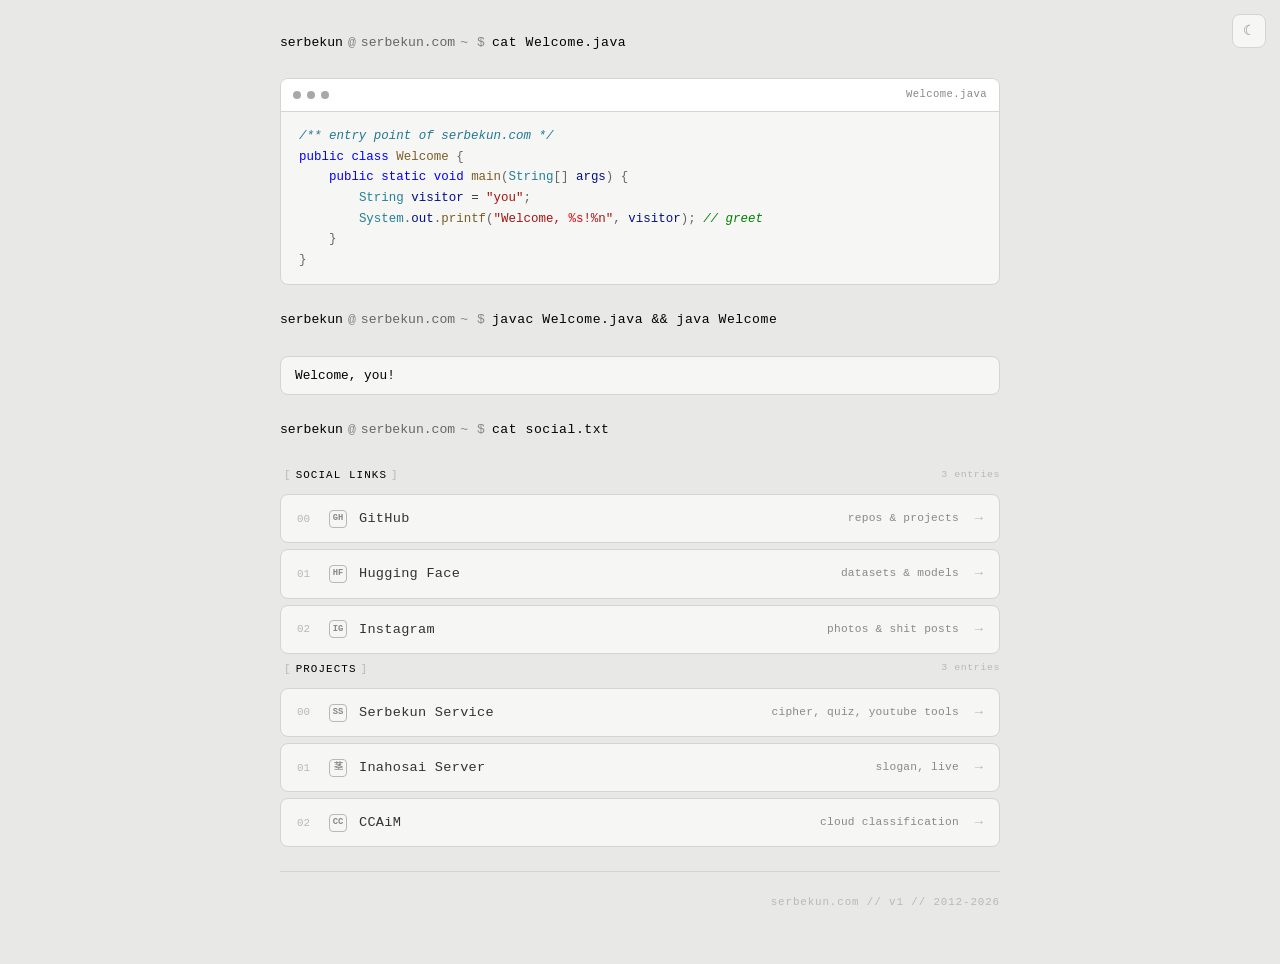
<file: index.html>
<!DOCTYPE html>
<html lang="en">
<head>
    <meta charset="UTF-8">
    <meta name="viewport" content="width=device-width, initial-scale=1, viewport-fit=cover">
    <title>serbekun</title>
    <meta name="theme-color" content="#0a0a0a" media="(prefers-color-scheme: dark)">
    <meta name="theme-color" content="#e8e8e6" media="(prefers-color-scheme: light)">
    <link rel="icon" href="/favicon.ico" sizes="32x32">
    <link rel="icon" type="image/svg+xml" href="/favicon.svg">
    <link rel="apple-touch-icon" href="/favicon.svg">
    <link rel="stylesheet" href="style.css">
    <script src="theme.js"></script>
</head>
<body>

    <button class="theme-toggle" type="button" aria-label="Toggle theme">
        <span class="tt-sun">☀</span><span class="tt-moon">☾</span>
    </button>

    <div class="terminal-window">

        <!-- intro: rust source -->
        <div class="prompt-line">
            <span class="prompt-user">serbekun</span>
            <span class="prompt-at">@</span>
            <span class="prompt-host">serbekun.com</span>
            <span class="prompt-path">~</span>
            <span class="prompt-dol">$</span>
            <span class="prompt-cmd">cat Welcome.java</span>
        </div>

        <div class="code-window">
            <div class="code-window-bar">
                <div class="code-window-dots"><span></span><span></span><span></span></div>
                <span class="code-window-name">Welcome.java</span>
            </div>
<div class="code-window-body">
<div class="code-line"><span class="tok-doc">/** entry point of serbekun.com */</span></div>
<div class="code-line"><span class="tok-kw">public</span> <span class="tok-kw">class</span> <span class="tok-func">Welcome</span> <span class="tok-punct">{</span></div>
<div class="code-line">    <span class="tok-kw">public</span> <span class="tok-kw">static</span> <span class="tok-kw">void</span> <span class="tok-func">main</span><span class="tok-punct">(</span><span class="tok-type">String</span><span class="tok-punct">[]</span> <span class="tok-var">args</span><span class="tok-punct">)</span> <span class="tok-punct">{</span></div>
<div class="code-line">        <span class="tok-type">String</span> <span class="tok-var">visitor</span> <span class="tok-op">=</span> <span class="tok-str">"you"</span><span class="tok-punct">;</span></div>
<div class="code-line">        <span class="tok-type">System</span><span class="tok-punct">.</span><span class="tok-prop">out</span><span class="tok-punct">.</span><span class="tok-func">printf</span><span class="tok-punct">(</span><span class="tok-str">"Welcome, </span><span class="tok-esc">%s</span><span class="tok-str">!%n"</span><span class="tok-punct">,</span> <span class="tok-var">visitor</span><span class="tok-punct">);</span> <span class="tok-com">// greet</span></div>
<div class="code-line">    <span class="tok-punct">}</span></div>
<div class="code-line"><span class="tok-punct">}</span></div>
            </div>
        </div>

        <!-- intro: compile & run -->
        <div class="prompt-line">
            <span class="prompt-user">serbekun</span>
            <span class="prompt-at">@</span>
            <span class="prompt-host">serbekun.com</span>
            <span class="prompt-path">~</span>
            <span class="prompt-dol">$</span>
            <span class="prompt-cmd">javac Welcome.java &amp;&amp; java Welcome</span>
        </div>

        <div class="program-output">Welcome, you!</div>

        <!-- prompt -->
        <div class="prompt-line">
            <span class="prompt-user">serbekun</span>
            <span class="prompt-at">@</span>
            <span class="prompt-host">serbekun.com</span>
            <span class="prompt-path">~</span>
            <span class="prompt-dol">$</span>
            <span class="prompt-cmd">cat social.txt</span>
        </div>

        <!-- output -->
        <div class="output">

            <!-- SOCIAL -->
            <div class="section-label">
                <span class="label-bracket">[</span>
                <span class="label-text">SOCIAL LINKS</span>
                <span class="label-bracket">]</span>
                <span class="label-count">3 entries</span>
            </div>

            <a href="https://github.com/serbekun" target="_blank" rel="noopener noreferrer" class="link-item">
                <span class="link-num">00</span>
                <span class="link-icon gh"></span>
                <span class="link-name">GitHub</span>
                <span class="link-desc">repos &amp; projects</span>
                <span class="link-arrow">→</span>
            </a>

            <a href="https://huggingface.co/serbekun" target="_blank" rel="noopener noreferrer" class="link-item">
                <span class="link-num">01</span>
                <span class="link-icon hf"></span>
                <span class="link-name">Hugging Face</span>
                <span class="link-desc">datasets &amp; models</span>
                <span class="link-arrow">→</span>
            </a>

            <a href="https://instagram.com/serbekun" target="_blank" rel="noopener noreferrer" class="link-item">
                <span class="link-num">02</span>
                <span class="link-icon ig"></span>
                <span class="link-name">Instagram</span>
                <span class="link-desc">photos &amp; shit posts</span>
                <span class="link-arrow">→</span>
            </a>

            <!-- PROJECTS -->
            <div class="section-label">
                <span class="label-bracket">[</span>
                <span class="label-text">PROJECTS</span>
                <span class="label-bracket">]</span>
                <span class="label-count">3 entries</span>
            </div>

            <a href="https://ss.serbekun.com" target="_blank" rel="noopener noreferrer" class="link-item">
                <span class="link-num">00</span>
                <span class="link-icon ss"></span>
                <span class="link-name">Serbekun Service</span>
                <span class="link-desc">cipher, quiz, youtube tools</span>
                <span class="link-arrow">→</span>
            </a>

            <a href="https://inahosai.serbekun.com/" target="_blank" rel="noopener noreferrer" class="link-item">
                <span class="link-num">01</span>
                <span class="link-icon bunkasai"></span>
                <span class="link-name">Inahosai Server</span>
                <span class="link-desc">slogan, live</span>
                <span class="link-arrow">→</span>
            </a>

            <a href="https://ccaim.serbekun.com" target="_blank" rel="noopener noreferrer" class="link-item">
                <span class="link-num">02</span>
                <span class="link-icon ccaim"></span>
                <span class="link-name">CCAiM</span>
                <span class="link-desc">cloud classification</span>
                <span class="link-arrow">→</span>
            </a>

        </div>

    </div>

    <div class="footer">
        <span class="footer-text">serbekun.com // v1 // 2012-2026</span>
    </div>

</body>
</html>
</file>
<file: style.css>
/* ═══════════════════════════════════════════════
   serbekun.com — contact card :: terminal style
   ═══════════════════════════════════════════════ */

/* ── Reset ── */
*, *::before, *::after {
    box-sizing: border-box;
    margin: 0;
    padding: 0;
}

/* ── Root ── */
:root {
    --bg:     #0a0a0a;
    --bg2:    #0e0e0e;
    --bg3:    #111;
    --border: #1a1a1a;
    --border-hover: #333;
    --text:   #c8c8c8;
    --text-dim:  #555;
    --text-dimmer: #333;
    --text-bright: #fff;
    --accent: #888;
    --font: 'SF Mono', 'Fira Code', 'Cascadia Code', 'JetBrains Mono',
            'Codelia', 'Iosevka', Consolas, 'Liberation Mono', monospace;
    --radius: 8px;

    --code-fg:       #d4d4d4;
    --code-kw:       #569cd6;
    --code-ctrl:     #c586c0;
    --code-type:     #4ec9b0;
    --code-enum:     #4ec9b0;
    --code-func:     #dcdcaa;
    --code-macro:    #dcdcaa;
    --code-var:      #9cdcfe;
    --code-param:    #9cdcfe;
    --code-prop:     #9cdcfe;
    --code-const:    #4fc1ff;
    --code-str:      #ce9178;
    --code-char:     #ce9178;
    --code-esc:      #d7ba7d;
    --code-num:      #b5cea8;
    --code-com:      #6a9955;
    --code-doc:      #608b4e;
    --code-pp:       #c586c0;
    --code-attr:     #9cdcfe;
    --code-lifetime: #569cd6;
    --code-op:       #d4d4d4;
    --code-punct:    #808080;
    --code-self:     #569cd6;
    --code-mod:      #4ec9b0;
    --code-label:    #c8c8c8;
    --code-unsafe:   #f44747;
    --code-err:      #f44747;
    --code-warn:     #cca700;

    color-scheme: dark;
}

/* ── Light theme ──
   Palette is applied in two ways:
   1. automatically, when the system prefers light and the user
      has not picked a theme on the site (no data-theme attribute);
   2. explicitly, via data-theme="light" set by theme.js.
   The variable block is intentionally duplicated — CSS has no way
   to share a ruleset between a media query and a selector. */
:root[data-theme="light"] {
    --bg:     #e8e8e6;
    --bg2:    #f6f6f4;
    --bg3:    #ffffff;
    --border: #d4d4d0;
    --border-hover: #a8a8a4;
    --text:   #333;
    --text-dim:  #888;
    --text-dimmer: #b8b8b4;
    --text-bright: #000;
    --accent: #666;

    --code-fg:       #383838;
    --code-kw:       #0000ff;
    --code-ctrl:     #af00db;
    --code-type:     #267f99;
    --code-enum:     #267f99;
    --code-func:     #795e26;
    --code-macro:    #795e26;
    --code-var:      #001080;
    --code-param:    #001080;
    --code-prop:     #001080;
    --code-const:    #0070c1;
    --code-str:      #a31515;
    --code-char:     #a31515;
    --code-esc:      #ee0000;
    --code-num:      #098658;
    --code-com:      #008000;
    --code-doc:      #237893;
    --code-pp:       #af00db;
    --code-attr:     #001080;
    --code-lifetime: #0000ff;
    --code-op:       #383838;
    --code-punct:    #666;
    --code-self:     #0000ff;
    --code-mod:      #267f99;
    --code-label:    #333;
    --code-unsafe:   #cd3131;
    --code-err:      #cd3131;
    --code-warn:     #bf8803;

    color-scheme: light;
}

@media (prefers-color-scheme: light) {
    :root:not([data-theme="dark"]) {
        --bg:     #e8e8e6;
        --bg2:    #f6f6f4;
        --bg3:    #ffffff;
        --border: #d4d4d0;
        --border-hover: #a8a8a4;
        --text:   #333;
        --text-dim:  #888;
        --text-dimmer: #b8b8b4;
        --text-bright: #000;
        --accent: #666;

        --code-fg:       #383838;
        --code-kw:       #0000ff;
        --code-ctrl:     #af00db;
        --code-type:     #267f99;
        --code-enum:     #267f99;
        --code-func:     #795e26;
        --code-macro:    #795e26;
        --code-var:      #001080;
        --code-param:    #001080;
        --code-prop:     #001080;
        --code-const:    #0070c1;
        --code-str:      #a31515;
        --code-char:     #a31515;
        --code-esc:      #ee0000;
        --code-num:      #098658;
        --code-com:      #008000;
        --code-doc:      #237893;
        --code-pp:       #af00db;
        --code-attr:     #001080;
        --code-lifetime: #0000ff;
        --code-op:       #383838;
        --code-punct:    #666;
        --code-self:     #0000ff;
        --code-mod:      #267f99;
        --code-label:    #333;
        --code-unsafe:   #cd3131;
        --code-err:      #cd3131;
        --code-warn:     #bf8803;

        color-scheme: light;
    }
}

html {
    background: var(--bg);
    min-height: 100%;
    overflow-x: hidden;
    -webkit-text-size-adjust: 100%;
    text-size-adjust: 100%;
}

body {
    font-family: var(--font);
    -webkit-tap-highlight-color: transparent;
    background: transparent;
    color: var(--text);
    min-height: 100vh;
    min-height: 100dvh;
    padding: 2rem 1rem 3rem;
    line-height: 1.7;
    display: flex;
    flex-direction: column;
    align-items: center;
}

/* ── Boot line ── */
.boot-line {
    display: flex;
    align-items: center;
    gap: 10px;
    max-width: 720px;
    width: 100%;
    padding: 6px 14px;
    margin-bottom: 1.5rem;
    font-size: 0.75rem;
    border: 1px solid var(--border);
    border-radius: var(--radius);
    background: var(--bg2);
}
.boot-time {
    color: var(--text-bright);
    font-weight: 500;
}
.boot-msg {
    color: var(--text-dim);
    letter-spacing: 0.06em;
}
.cursor-boot {
    display: inline-block;
    width: 6px;
    height: 12px;
    background: var(--text-bright);
    vertical-align: -2px;
}
.blink-boot { animation: blink 1.1s step-end infinite; }

@keyframes blink { 50% { opacity: 0; } }
@keyframes fadeIn {
    from { opacity: 0; transform: translateY(6px); }
    to   { opacity: 1; transform: translateY(0); }
}
@keyframes typePulse {
    0%, 100% { opacity: 1; }
    50% { opacity: 0.6; }
}

/* ── Theme toggle ── */
.theme-toggle {
    position: fixed;
    top: 14px;
    right: 14px;
    z-index: 10;
    width: 34px;
    height: 34px;
    display: flex;
    align-items: center;
    justify-content: center;
    background: var(--bg2);
    border: 1px solid var(--border);
    border-radius: var(--radius);
    color: var(--text-dim);
    font-family: var(--font);
    font-size: 0.9rem;
    line-height: 1;
    cursor: pointer;
    transition: background 0.15s, border-color 0.15s, color 0.15s;
}

.theme-toggle:hover {
    background: var(--bg3);
    border-color: var(--border-hover);
    color: var(--text-bright);
}

.theme-toggle:focus-visible {
    outline: 2px solid var(--accent);
    outline-offset: 2px;
}

/* icon: sun in dark theme (click -> light), moon in light theme */
.theme-toggle .tt-moon { display: none; }

:root[data-theme="light"] .theme-toggle .tt-sun  { display: none; }
:root[data-theme="light"] .theme-toggle .tt-moon { display: inline; }

@media (prefers-color-scheme: light) {
    :root:not([data-theme="dark"]) .theme-toggle .tt-sun  { display: none; }
    :root:not([data-theme="dark"]) .theme-toggle .tt-moon { display: inline; }
}

/* ── Terminal window ── */
.terminal-window {
    max-width: 720px;
    width: 100%;
    animation: fadeIn 0.5s ease-out;
}

/* ── Code window (syntax-highlighted snippet) ── */
.code-window {
    margin-bottom: 1.5rem;
    background: var(--bg2);
    border: 1px solid var(--border);
    border-radius: var(--radius);
    overflow: hidden;
    animation: fadeIn 0.7s ease-out;
}

.code-window-bar {
    display: flex;
    align-items: center;
    justify-content: space-between;
    padding: 7px 12px;
    background: var(--bg3);
    border-bottom: 1px solid var(--border);
}

.code-window-dots {
    display: flex;
    gap: 6px;
}

.code-window-dots span {
    width: 8px;
    height: 8px;
    border-radius: 50%;
    background: var(--border-hover);
}

.code-window-name {
    font-size: 0.66rem;
    color: var(--text-dim);
    letter-spacing: 0.04em;
}

.code-window-body {
    padding: 14px 18px;
    font-size: 0.78rem;
    line-height: 1.65;
    overflow-x: auto;
    color: var(--code-fg);
}

.code-line { white-space: pre; }

/* ── Syntax token classes ── */
.tok-kw       { color: var(--code-kw); }
.tok-ctrl     { color: var(--code-ctrl); }
.tok-type     { color: var(--code-type); }
.tok-enum     { color: var(--code-enum); }
.tok-func     { color: var(--code-func); }
.tok-macro    { color: var(--code-macro); }
.tok-var      { color: var(--code-var); }
.tok-param    { color: var(--code-param); font-style: italic; }
.tok-prop     { color: var(--code-prop); }
.tok-const    { color: var(--code-const); }
.tok-str      { color: var(--code-str); }
.tok-char     { color: var(--code-char); }
.tok-esc      { color: var(--code-esc); }
.tok-num      { color: var(--code-num); }
.tok-com      { color: var(--code-com); font-style: italic; }
.tok-doc      { color: var(--code-doc); font-style: italic; }
.tok-pp       { color: var(--code-pp); }
.tok-attr     { color: var(--code-attr); }
.tok-lifetime { color: var(--code-lifetime); font-style: italic; }
.tok-op       { color: var(--code-op); }
.tok-punct    { color: var(--code-punct); }
.tok-self     { color: var(--code-self); font-style: italic; }
.tok-mod      { color: var(--code-mod); }
.tok-label    { color: var(--code-label); }
.tok-unsafe   { color: var(--code-unsafe); font-weight: 600; }
.tok-err      { color: var(--code-err); }
.tok-warn     { color: var(--code-warn); }

/* ── Program output ── */
.program-output {
    display: flex;
    align-items: center;
    gap: 8px;
    padding: 8px 14px;
    margin-bottom: 1.5rem;
    border: 1px solid var(--border);
    border-radius: var(--radius);
    background: var(--bg2);
    font-size: 0.8rem;
    color: var(--text-bright);
}

/* ── Prompt line ── */
.prompt-line {
    display: flex;
    align-items: center;
    gap: 5px;
    margin-bottom: 1.5rem;
    font-size: 0.82rem;
    flex-wrap: wrap;
}

.prompt-user { color: var(--text-bright); font-weight: 500; }
.prompt-at   { color: var(--text-dim); }
.prompt-host { color: var(--accent); font-weight: 500; }
.prompt-path { color: var(--text-dim); }
.prompt-dol  { color: var(--text-dim); margin: 0 2px 0 4px; }
.prompt-cmd  { color: var(--text-bright); letter-spacing: 0.04em; }

.cursor {
    display: inline-block;
    width: 7px;
    height: 14px;
    background: var(--text);
    vertical-align: -2px;
    margin-left: 2px;
}

.blink { animation: blink 1.1s step-end infinite; }

/* ── Section labels ── */
.section-label {
    display: flex;
    align-items: center;
    gap: 4px;
    margin-bottom: 10px;
    font-size: 0.68rem;
    letter-spacing: 0.1em;
    text-transform: uppercase;
    padding-left: 4px;
}

.label-bracket {
    color: var(--text-dimmer);
}

.label-text {
    color: var(--text-bright);
    font-weight: 500;
}

.label-count {
    color: var(--text-dimmer);
    font-size: 0.62rem;
    margin-left: auto;
    text-transform: none;
    letter-spacing: 0.06em;
}

/* ── Output area ── */
.output {
    margin-bottom: 1.5rem;
    animation: fadeIn 0.7s ease-out;
}

/* ── Link items ── */
.link-item {
    display: flex;
    align-items: center;
    gap: 12px;
    padding: 12px 16px;
    background: var(--bg2);
    border: 1px solid var(--border);
    border-radius: var(--radius);
    margin-bottom: 6px;
    text-decoration: none;
    color: var(--text);
    font-family: var(--font);
    font-size: 0.85rem;
    cursor: pointer;
    transition: background 0.15s, border-color 0.15s, color 0.15s;
    position: relative;
    overflow: hidden;
}

.link-item::before {
    content: '';
    position: absolute;
    left: 0;
    top: 0;
    bottom: 0;
    width: 2px;
    background: transparent;
    transition: background 0.2s;
}

.link-item:hover {
    background: var(--bg3);
    border-color: var(--border-hover);
    color: var(--text-bright);
}

.link-item:hover::before {
    background: var(--accent);
}

/* ── Link number ── */
.link-num {
    font-size: 0.68rem;
    color: var(--text-dimmer);
    min-width: 20px;
    font-weight: 400;
    transition: color 0.2s;
}

.link-item:hover .link-num {
    color: var(--text-dim);
}

/* ── Link icon ── */
.link-icon {
    width: 18px;
    height: 18px;
    flex-shrink: 0;
    display: flex;
    align-items: center;
    justify-content: center;
    border: 1px solid var(--text-dimmer);
    border-radius: 4px;
    font-size: 0.55rem;
    font-weight: 600;
    color: var(--text-dim);
    transition: border-color 0.2s, color 0.2s, background 0.2s;
}

/* GitHub */
.link-icon.gh::after { content: 'GH'; }
.link-item:hover .link-icon.gh {
    border-color: var(--text);
    color: var(--text-bright);
}


/* Hugging Face */
.link-icon.hf::after { content: 'HF'; }
.link-item:hover .link-icon.hf {
    border-color: var(--text);
    color: var(--text-bright);
}

/* Instagram */
.link-icon.ig::after { content: 'IG'; }
.link-item:hover .link-icon.ig {
    border-color: var(--text);
    color: var(--text-bright);
}

/* Telegram */
.link-icon.tg::after { content: 'TG'; }
.link-item:hover .link-icon.tg {
    border-color: var(--text);
    color: var(--text-bright);
}

/* Email */
.link-icon.mail::after { content: '@'; font-size: 0.7rem; }
.link-item:hover .link-icon.mail {
    border-color: var(--text);
    color: var(--text-bright);
}

/* Serbekun Service */
.link-icon.ss::after { content: 'SS'; }
.link-item:hover .link-icon.ss {
    border-color: var(--text);
    color: var(--text-bright);
}

/* CCAiM */
.link-icon.ccaim::after { content: 'CC'; }
.link-item:hover .link-icon.ccaim {
    border-color: var(--text);
    color: var(--text-bright);
}

/* Bunkasai Server */
.link-icon.bunkasai::after { content: '茎'; }
.link-item:hover .link-icon.bunkasai {
    border-color: var(--text);
    color: var(--text-bright);
}


.link-icon.se::after { content: 'SE'; }
.link-item:hover .link-icon.se {
    border-color: var(--text);
    color: var(--text-bright);
}


/* ── Link name ── */
.link-name {
    flex: 1;
    letter-spacing: 0.02em;
    font-weight: 500;
}

/* ── Link description ── */
.link-desc {
    font-size: 0.7rem;
    color: var(--text-dim);
    letter-spacing: 0.02em;
    transition: color 0.2s;
    text-align: right;
}

.link-item:hover .link-desc {
    color: var(--text);
}

/* ── Link arrow ── */
.link-arrow {
    color: var(--text-dimmer);
    font-size: 0.85rem;
    transition: color 0.2s, transform 0.2s;
    margin-left: 4px;
}

.link-item:hover .link-arrow {
    color: var(--text-dim);
    transform: translateX(3px);
}

/* ── Footer ── */
.footer {
    max-width: 720px;
    width: 100%;
    padding-top: 1rem;
    border-top: 1px solid var(--border);
    text-align: right;
}

.footer-text {
    font-size: 0.68rem;
    color: var(--text-dimmer);
    letter-spacing: 0.08em;
}

/* ── Responsive ── */

/* Tablet / small laptop */
@media (max-width: 820px) {
    body { padding: 1.5rem 1rem 2.5rem; }
    .terminal-window, .footer, .boot-line { max-width: 100%; }
}

/* Phones */
@media (max-width: 600px) {
    body {
        padding: 1rem 0.9rem 2rem;
        padding-left: max(0.9rem, env(safe-area-inset-left));
        padding-right: max(0.9rem, env(safe-area-inset-right));
        padding-bottom: max(2rem, env(safe-area-inset-bottom));
        line-height: 1.6;
    }

    /* keep content clear of the fixed theme toggle */
    .terminal-window { padding-top: 2.4rem; }

    .theme-toggle {
        top: max(10px, env(safe-area-inset-top));
        right: 10px;
        width: 40px;
        height: 40px;
        font-size: 1rem;
    }

    .code-window { margin-bottom: 1.1rem; }

    .code-window-body {
        font-size: 0.68rem;
        padding: 12px 14px;
        -webkit-overflow-scrolling: touch;
        overscroll-behavior-x: contain;
    }

    .program-output {
        margin-bottom: 1.1rem;
        font-size: 0.75rem;
        padding: 8px 12px;
    }

    .prompt-line {
        font-size: 0.72rem;
        margin-bottom: 1.1rem;
        gap: 4px;
        row-gap: 2px;
        word-break: break-word;
    }

    /* the shell command can be long — let it wrap onto its own line */
    .prompt-cmd {
        flex-basis: 100%;
        letter-spacing: 0.02em;
    }

    .link-item {
        padding: 12px;
        font-size: 0.82rem;
        flex-wrap: wrap;
        gap: 10px;
        min-height: 48px;          /* comfortable tap target */
        margin-bottom: 8px;
    }

    .link-name { flex: 1 1 auto; min-width: 0; }

    .link-desc {
        flex-basis: 100%;
        text-align: left;
        padding-left: 42px;
        font-size: 0.66rem;
        margin-top: -6px;
    }

    .link-arrow { margin-left: auto; }

    .section-label { font-size: 0.64rem; }
    .label-count   { font-size: 0.58rem; }

    .boot-line {
        font-size: 0.65rem;
        padding: 4px 10px;
    }

    .footer { text-align: left; }
}

/* Narrow phones */
@media (max-width: 380px) {
    body { padding-left: 0.7rem; padding-right: 0.7rem; }
    .code-window-body { font-size: 0.62rem; padding: 10px 12px; }
    .prompt-line { font-size: 0.67rem; }
    .link-item { font-size: 0.78rem; gap: 8px; }
    .link-desc { padding-left: 0; }
    .link-num { min-width: 16px; }
}

/* Touch devices: hover styles stick after a tap, so apply them on press */
@media (hover: none) {
    .link-item:hover {
        background: var(--bg2);
        border-color: var(--border);
        color: var(--text);
    }
    .link-item:hover::before { background: transparent; }
    .link-item:hover .link-arrow { transform: none; }

    .link-item:active {
        background: var(--bg3);
        border-color: var(--border-hover);
        color: var(--text-bright);
    }
    .link-item:active::before { background: var(--accent); }
}

@media (prefers-reduced-motion: reduce) {
    *, *::before, *::after {
        animation-duration: 0.01ms !important;
        animation-iteration-count: 1 !important;
        transition-duration: 0.01ms !important;
        scroll-behavior: auto !important;
    }
}

/* ── Smooth scroll ── */
html { scroll-behavior: smooth; }

/* ── Selection ── */
::selection {
    background: var(--accent);
    color: var(--bg);
}

/* ── Focus ── */
a:focus-visible {
    outline: 2px solid var(--accent);
    outline-offset: 2px;
}
</file>
